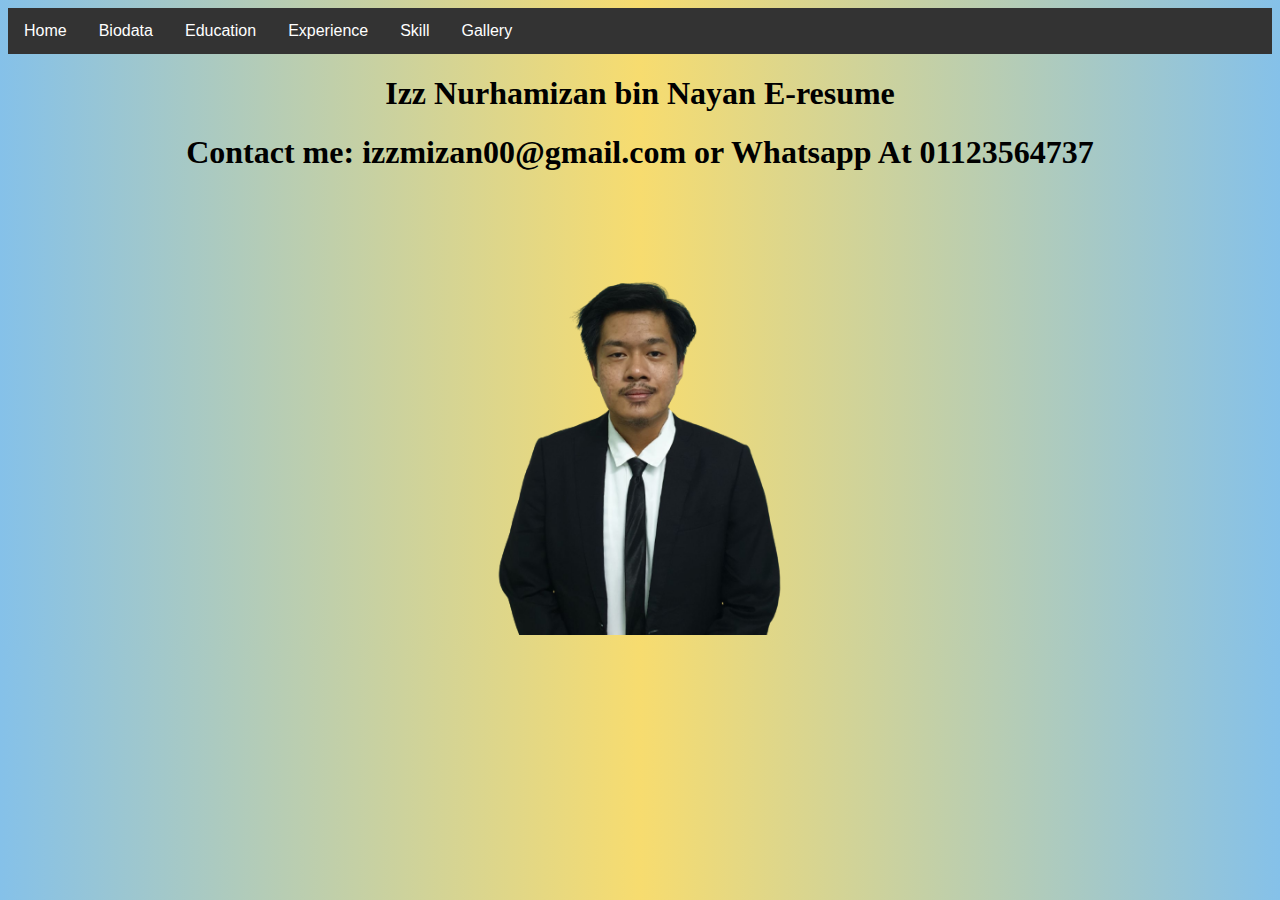
<file: index.html>
<!DOCTYPE html>
<html>
<head>
<title>Home E-resume</title>
    <link rel="stylesheet" href="style.css">
</head>
<body>

<ul>
  <li><a class="active" href="index.html">Home</a></li>
  <li><a href="biodata.html">Biodata</a></li>
  <li><a href="educationlevel.html">Education</a></li>
  <li><a href="experience.html">Experience</a></li>
    <li><a href="skill.html">Skill</a></li>
    <li><a href="gallery.html">Gallery</a></li>
</ul>
    
    <header class="header home-1">
    <h1 style="font-family:verdana">Izz Nurhamizan bin Nayan E-resume</h1>
        <h1 style="font-family:verdana">Contact me: izzmizan00@gmail.com or Whatsapp At 01123564737</h1>
    </header>
<img src= mizansmart.png class="homeimg">

   
    
</body>
</html>
</file>
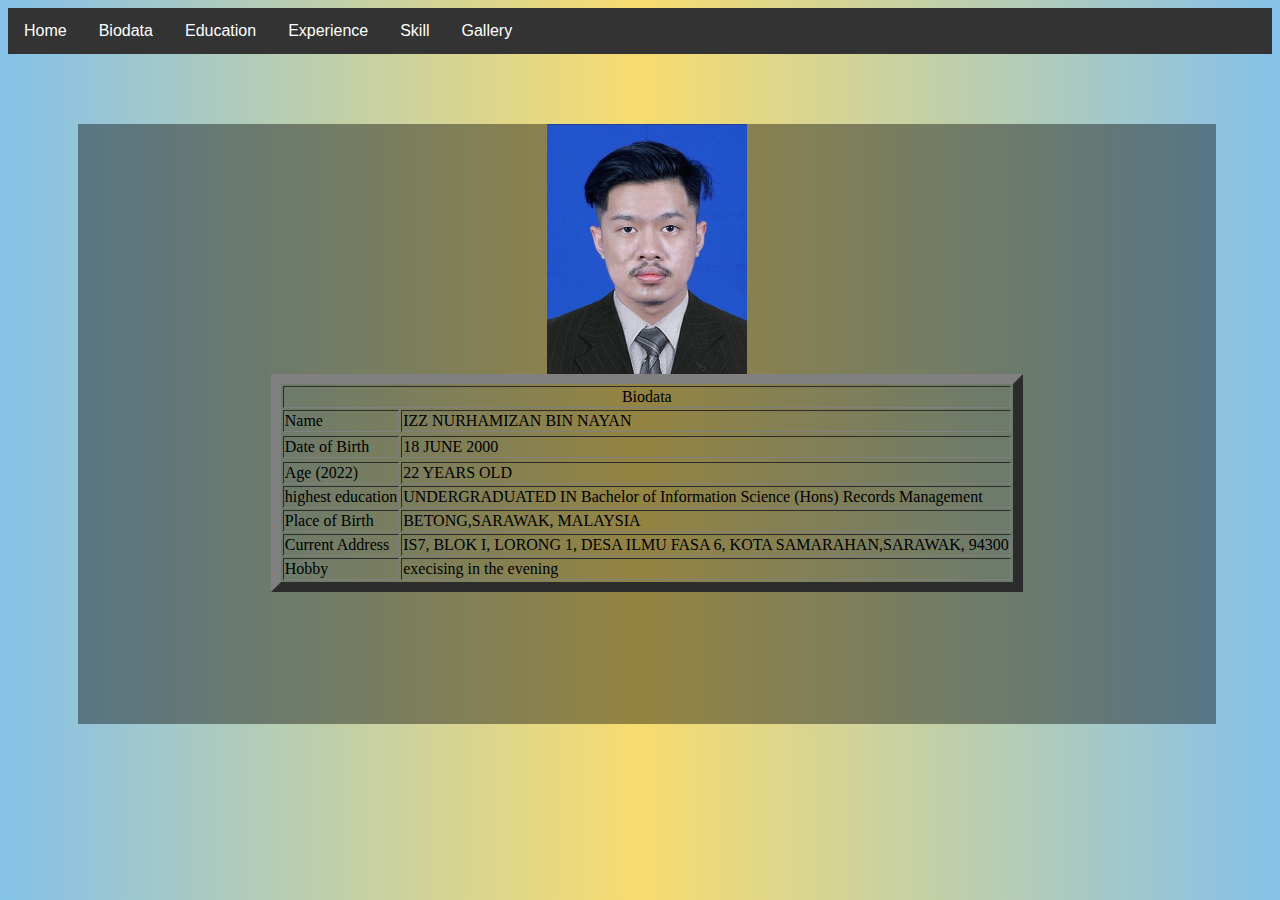
<file: biodata.html>
<!DOCTYPE html>
<html>
<head>
<title>Biodata E-resume</title>
    <link rel="stylesheet" href="style.css">
</head>
<body>

<ul>
  <li><a class="active" href="index.html">Home</a></li>
  <li><a href="biodata.html">Biodata</a></li>
  <li><a href="educationlevel.html">Education</a></li>
  <li><a href="experience.html">Experience</a></li>
    <li><a href="skill.html">Skill</a></li>
    <li><a href="gallery.html">Gallery</a></li>
</ul>
    
<section>
<article>
<div class="box1">
<img src="mizan%20passport%20(2).jpeg" alt="passport" width="200" height="250" class="biodata-img">
   <center>
       
        <table border=10;
               style="250px">
            
        <tr>
            <td colspan=3 align=center style="font-family:verdana">Biodata</td>
        </tr>
            <tr>
            <td style="font-family:verdana">Name </td>
            <td style="font-family:verdana">IZZ NURHAMIZAN BIN NAYAN</td>
            
        </tr>
        <tr>
            <tr>
            <td style="font-family:verdana">Date of Birth </td>
            <td style="font-family:verdana">18 JUNE 2000</td>
            
        </tr>
        <tr>
        <tr>
            <td style="font-family:verdana">Age (2022) </td>
            <td style="font-family:verdana">22 YEARS OLD</td>
            
        </tr>
        <tr>
            <td style="font-family:verdana">highest education</td>
            <td style="font-family:verdana">UNDERGRADUATED IN Bachelor of Information Science (Hons) Records Management</td>
        </tr>
            <tr>
            <td style="font-family:verdana">Place of Birth</td>
            <td style="font-family:verdana">BETONG,SARAWAK, MALAYSIA</td>
        </tr>
            <tr>
            <td style="font-family:verdana">Current Address</td>
            <td style="font-family:verdana">IS7, BLOK I, LORONG 1, DESA ILMU FASA 6, KOTA SAMARAHAN,SARAWAK, 94300</td>
        
                </tr>
            <tr>
            <td style="font-family:verdana">Hobby</td>
            <td style="font-family:verdana">execising in the evening</td>
        </tr>
       </table>
    </center>
   
        
    </div>
    </article>
</section>
    
</body>
</html>
</file>
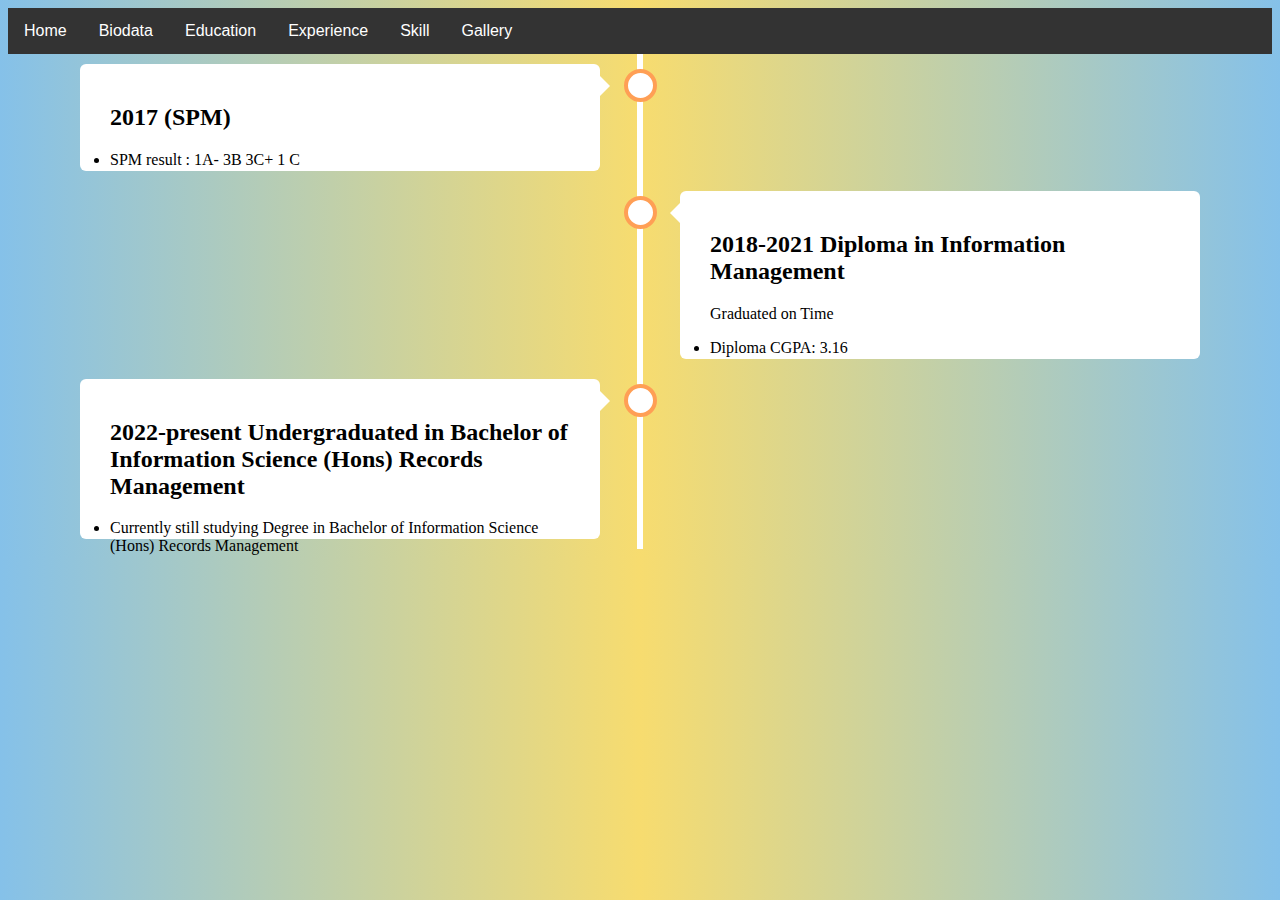
<file: educationlevel.html>
<!DOCTYPE html>
<html>
<head>
<title>Education level</title>
    <link rel="stylesheet" href="style.css">
</head>
<body>

<ul>
  <li><a class="active" href="Home%20ims456.html">Home</a></li>
  <li><a href="biodata.html">Biodata</a></li>
  <li><a href="educationlevel.html">Education</a></li>
  <li><a href="experience.html">Experience</a></li>
    <li><a href="skill.html">Skill</a></li>
    <li><a href="gallery.html">Gallery</a></li>
</ul>
    
<div class="timeline">
  <div class="container left">
    <div class="content">
      <h2 style="font-family:verdana">2017 (SPM)</h2>
      <li style ="font-family:verdana">SPM result : 1A- 3B 3C+ 1 C</li>
    </div>
  </div>
  <div class="container right">
    <div class="content">
      <h2 style="font-family:verdana">2018-2021 Diploma in Information Management </h2>
        <p style="font-family:verdana">Graduated on Time</p>
      <li style="font-family:verdana">Diploma CGPA: 3.16</li>
    </div>
  </div>
  <div class="container left">
    <div class="content">
      <h2 style="font-family:verdana">2022-present Undergraduated in Bachelor of Information Science (Hons) Records Management</h2>
      <li style="font-family:verdana">Currently still studying Degree in Bachelor of Information Science (Hons) Records Management</li>
    </div>
  </div>
    </div>

</body>
</html>
</file>
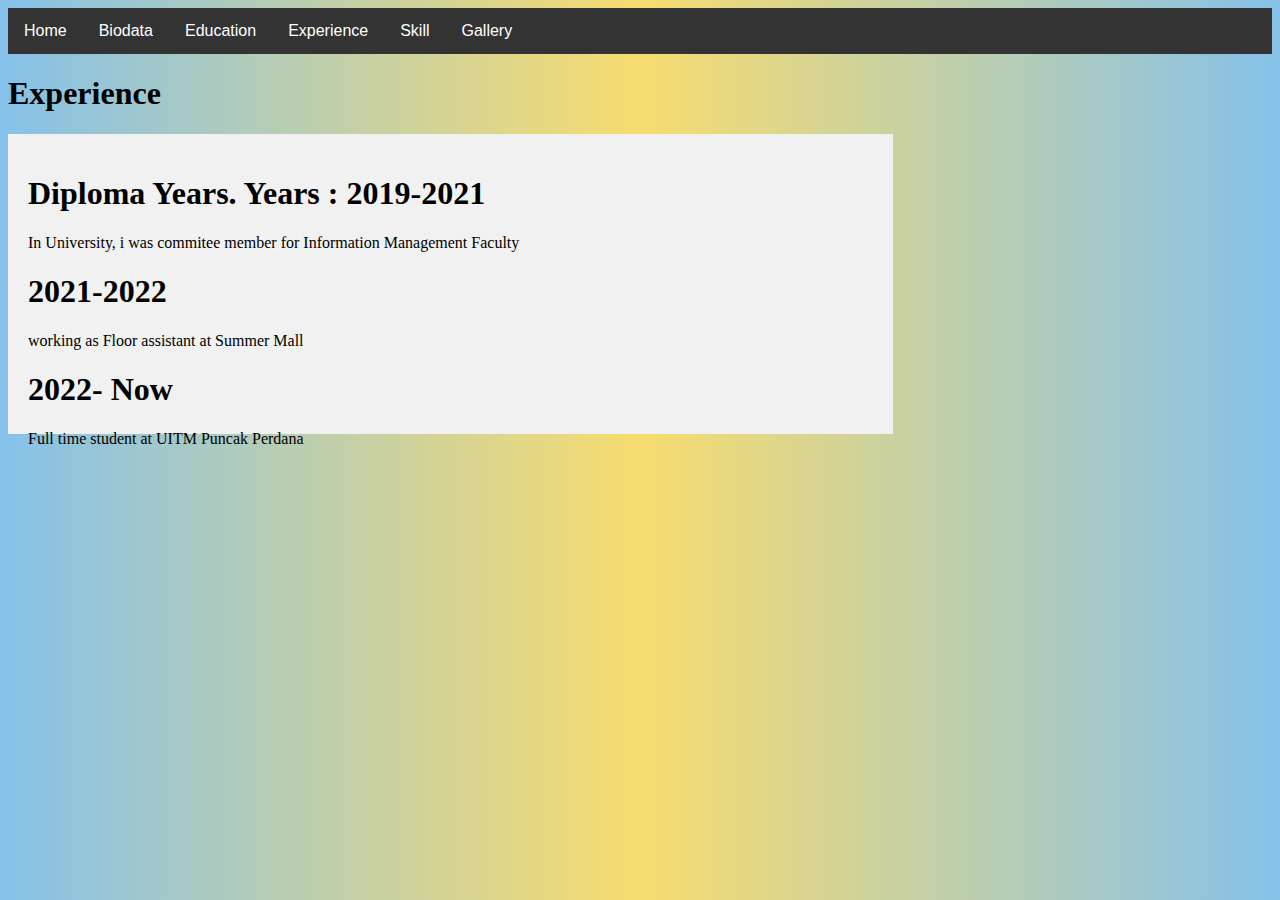
<file: experience.html>
<!DOCTYPE html>
<html>
<head>
<title>Izz Experience</title>
    <link rel="stylesheet" href="style.css">
</head>
<body>

<ul>
  <li><a class="active" href="index.html">Home</a></li>
  <li><a href="biodata.html">Biodata</a></li>
  <li><a href="educationlevel.html">Education</a></li>
  <li><a href="experience.html">Experience</a></li>
    <li><a href="skill.html">Skill</a></li>
    <li><a href="gallery.html">Gallery</a></li>
</ul>
   <h1 style="font-family:verdana">Experience</h1>
    
    <header>

</header>

<section>
  
  
  <article1>
    <h1 style="font-family:verdana">Diploma Years. Years : 2019-2021</h1>
    <p style="font-family:verdana"> In University, i was commitee member for Information Management Faculty</p>
      <h1 style="font-family:verdana"> 2021-2022</h1>
      <p style="font-family:verdana"> working as Floor assistant at Summer Mall</p>
       <h1 style="font-family:verdana"> 2022- Now</h1>
      <p style="font-family:verdana"> Full time student at UITM Puncak Perdana </p>
  </article1>
</section>




</body>
</html>
</file>
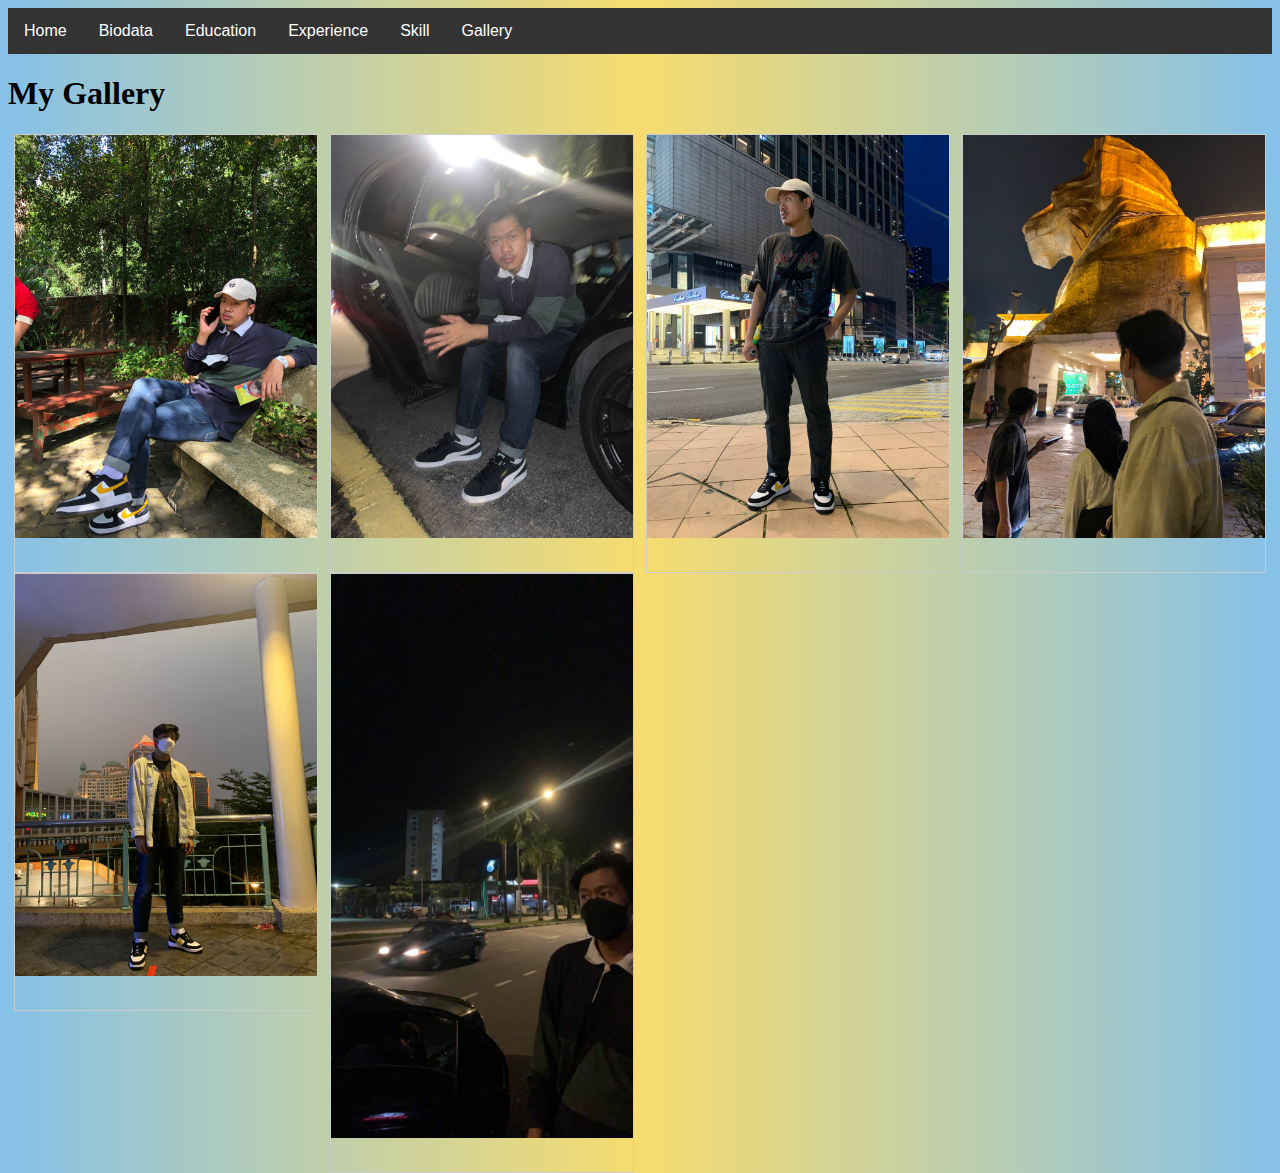
<file: gallery.html>
<!DOCTYPE html>
<html>
<head>
<title>Izz Gallery</title>
    <link rel="stylesheet" href="style.css">
</head>
<body>

<ul>
  <li><a class="active" href="index.html">Home</a></li>
  <li><a href="biodata.html">Biodata</a></li>
  <li><a href="educationlevel.html">Education</a></li>
  <li><a href="experience.html">Experience</a></li>
    <li><a href="skill.html">Skill</a></li>
    <li><a href="gallery.html">Gallery</a></li>
</ul>
    <h1 style="font-family:verdana">My Gallery</h1>
    <div class="responsive">
  <div class="gallery">
    <a target="_blank" href="img_5terre.jpg">
      <img src="izz6.jpg" alt="Cinque Terre" width="800" height="400">
    </a>
    <div class="desc"></div>
  </div>
</div>


<div class="responsive">
  <div class="gallery">
    <a target="_blank" href="img_forest.jpg">
      <img src="izz2.jpg" alt="Forest" width="800" height="400">
    </a>
    <div class="desc"></div>
  </div>
</div>

<div class="responsive">
  <div class="gallery">
    <a target="_blank" href="img_lights.jpg">
      <img src="izz3.jpg" alt="Northern Lights" width="800" height="400">
    </a>
    <div class="desc"></div>
  </div>
</div>

<div class="responsive">
  <div class="gallery">
    <a target="_blank" href="img_mountains.jpg">
      <img src="izz4.jpg" alt="Mountains" width="800" height="400">
    </a>
    <div class="desc"></div>
  </div>
</div>
    
    <div class="responsive">
  <div class="gallery">
    <a target="_blank" href="img_mountains.jpg">
      <img src="izz5.jpg" alt="Mountains" width="800" height="400">
    </a>
    <div class="desc"></div>
  </div>
</div>
    
    <div class="responsive">
  <div class="gallery">
    <a target="_blank" href="img_mountains.jpg">
      <img src="izz.jpg" alt="Mountains" width="800" height="400">
    </a>
    <div class="desc"></div>
  </div>
</div>


</body>
</html>
</file>
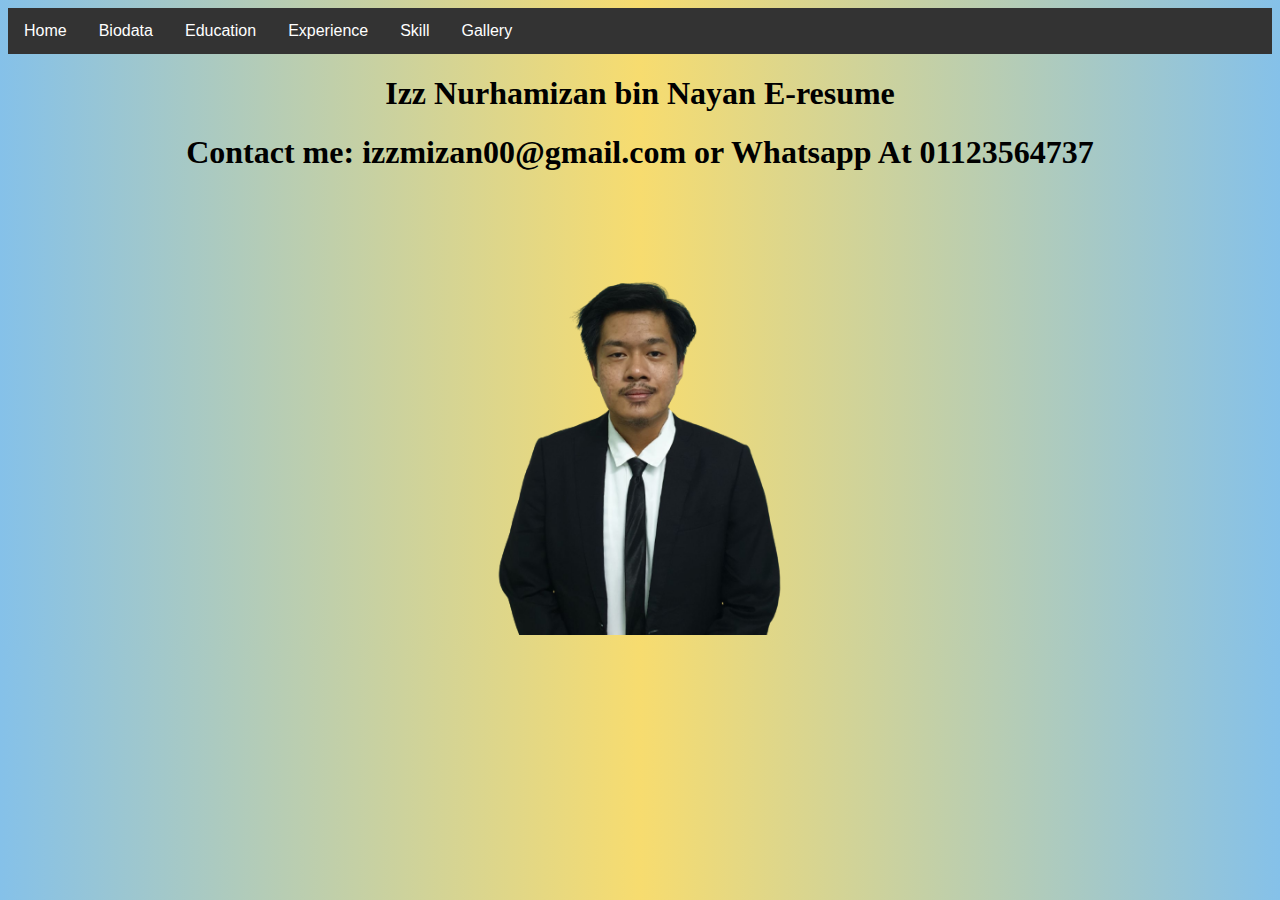
<file: Home ims456.html>
<!DOCTYPE html>
<html>
<head>
<title>Home E-resume</title>
    <link rel="stylesheet" href="style.css">
</head>
<body>

<ul>
  <li><a class="active" href="Home%20ims456.html">Home</a></li>
  <li><a href="biodata.html">Biodata</a></li>
  <li><a href="educationlevel.html">Education</a></li>
  <li><a href="experience.html">Experience</a></li>
    <li><a href="skill.html">Skill</a></li>
    <li><a href="gallery.html">Gallery</a></li>
</ul>
    
    <header class="header home-1">
    <h1 style="font-family:verdana">Izz Nurhamizan bin Nayan E-resume</h1>
        <h1 style="font-family:verdana">Contact me: izzmizan00@gmail.com or Whatsapp At 01123564737</h1>
    </header>
<img src= mizansmart.png class="homeimg">

   
    
</body>
</html>
</file>
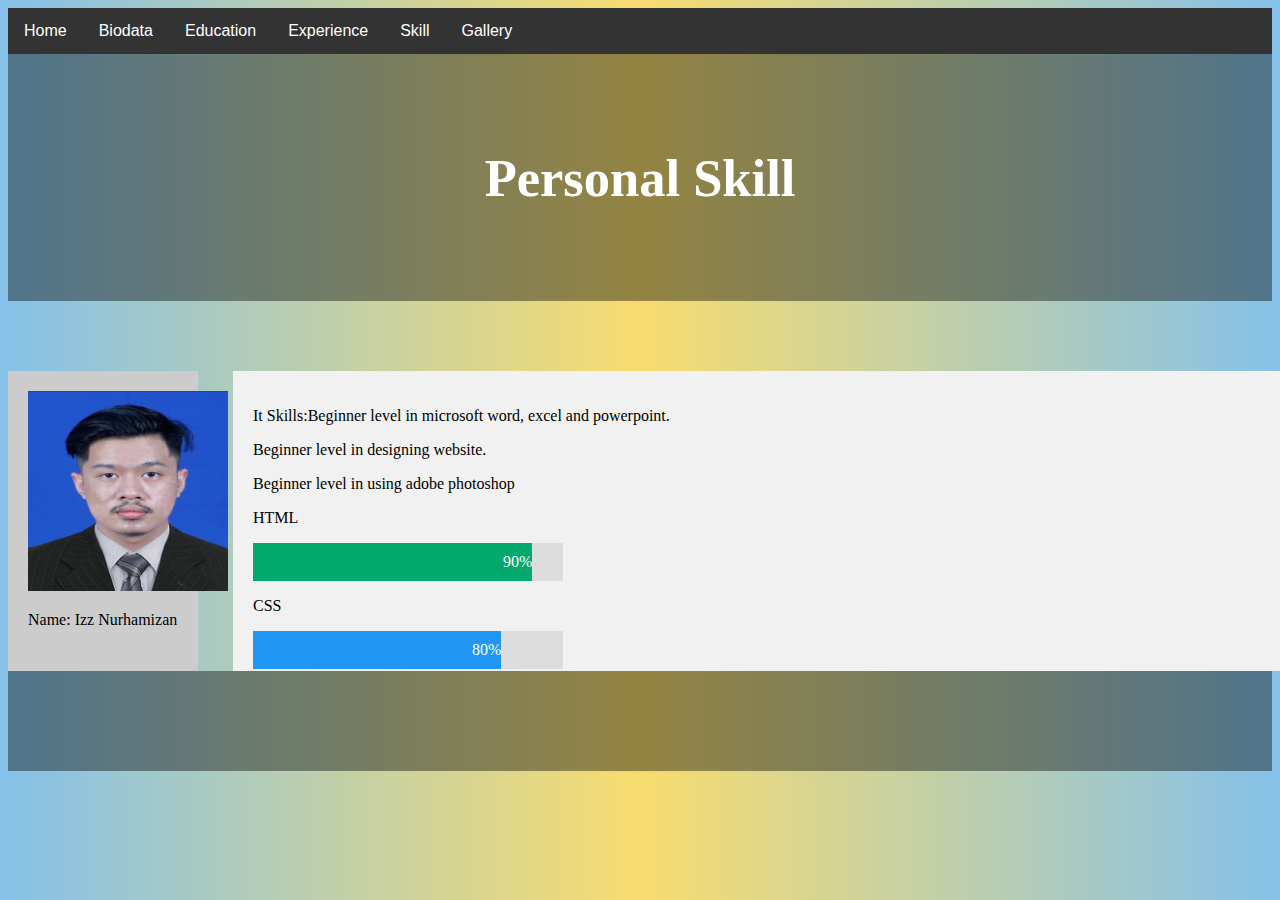
<file: skill.html>
<!DOCTYPE html>
<html>
<head>
<title>Izz Skill</title>
    <link rel="stylesheet" href="style.css">
</head>
<body>

<ul>
  <li><a class="active" href="index.html">Home</a></li>
  <li><a href="biodata.html">Biodata</a></li>
  <li><a href="educationlevel.html">Education</a></li>
  <li><a href="experience.html">Experience</a></li>
    <li><a href="skill.html">Skill</a></li>
    <li><a href="gallery.html">Gallery</a></li>
</ul>
    
<header class="header-education">
  <h2 style="font-family:verdana">Personal Skill</h2>
</header>

<section>
  <nav>
    <img src="mizan%20passport%20(2).jpeg" height="200" width="200"> 
      <p style="font-family:verdana"> Name: Izz Nurhamizan</p>
  </nav>
  
  <article class="skills-article">
   
    <p style="font-family:verdana">It Skills:Beginner level in microsoft word, excel and powerpoint.</p>
    <p style="font-family:verdana">Beginner level in designing website.</p>
      <p style="font-family:verdana">Beginner level in using adobe photoshop</p>
      
      <p style="font-family:verdana">HTML</p>
      <div class="container1">
  <div class="skills html">90%</div>
</div>

<p>CSS</p>
<div class="container1">
  <div class="skills css">80%</div>
</div>


      
  </article>
</section>

<footer>
  
</footer>

    </body>
    
</html>
</file>
<file: style.css>
body{
  
  background-color: red; /* For browsers that do not support gradients */
  background-image: linear-gradient(to right, #85C1E9 , #F7DC6F , #85C1E9);
  background: linear-gradient(to right, #85C1E9 , #F7DC6F , #85C1E9);
}

ul {
  list-style-type: none;
  margin: 0;
  padding: 0;
  overflow: hidden;
  background-color: #333;
}

li {
  float: left;
}

li a {
  display: block;
    font-family: sans-serif ;
  color: white;
  text-align: center;
  padding: 14px 16px;
  text-decoration: none;
}

li a:hover {
  background-color: #111;
}

article {
    width: 90%;
    background-color: rgba(0, 0, 0, 0.4);
    height: 600px;
    margin-left: 70px;
    margin-top: 70px;
}

.biodata-img {
  display: block;
  margin-left: auto;
  margin-right: auto;
 
}

.timeline {
  position: relative;
  max-width: 1200px;
  margin: 0 auto;
}

/* The actual timeline (the vertical ruler) */
.timeline::after {
  content: '';
  position: absolute;
  width: 6px;
  background-color: white;
  top: 0;
  bottom: 0;
  left: 50%;
  margin-left: -3px;
}

/* Container around content */
.container {
  padding: 10px 40px;
  position: relative;
  background-color: inherit;
  width: 50%;
}

/* The circles on the timeline */
.container::after {
  content: '';
  position: absolute;
  width: 25px;
  height: 25px;
  right: -17px;
  background-color: white;
  border: 4px solid #FF9F55;
  top: 15px;
  border-radius: 50%;
  z-index: 1;
}

/* Place the container to the left */
.left {
  left: 0;
}

/* Place the container to the right */
.right {
  left: 50%;
}

/* Add arrows to the left container (pointing right) */
.left::before {
  content: " ";
  height: 0;
  position: absolute;
  top: 22px;
  width: 0;
  z-index: 1;
  right: 30px;
  border: medium solid white;
  border-width: 10px 0 10px 10px;
  border-color: transparent transparent transparent white;
}

/* Add arrows to the right container (pointing left) */
.right::before {
  content: " ";
  height: 0;
  position: absolute;
  top: 22px;
  width: 0;
  z-index: 1;
  left: 30px;
  border: medium solid white;
  border-width: 10px 10px 10px 0;
  border-color: transparent white transparent transparent;
}

/* Fix the circle for containers on the right side */
.right::after {
  left: -16px;
}

/* The actual content */
.content {
  padding: 20px 30px;
  background-color: white;
  position: relative;
  border-radius: 6px;
}

/* Media queries - Responsive timeline on screens less than 600px wide */
@media screen and (max-width: 600px) {
  /* Place the timelime to the left */
  .timeline::after {
  left: 31px;
  }
  
  /* Full-width containers */
  .container {
  width: 100%;
  padding-left: 70px;
  padding-right: 25px;
  }
  
  /* Make sure that all arrows are pointing leftwards */
  .container::before {
  left: 60px;
  border: medium solid white;
  border-width: 10px 10px 10px 0;
  border-color: transparent white transparent transparent;
  }

  /* Make sure all circles are at the same spot */
  .left::after, .right::after {
  left: 15px;
  }
  
  /* Make all right containers behave like the left ones */
  .right {
  left: 0%;
  }
}

.header-education {
  background-color: rgba(0, 0, 0, 0.4);
  padding: 50px;
  text-align: center;
  font-size: 35px;
  color: white;
}

/* Create two columns/boxes that floats next to each other */
nav {
  float: left;
  width: 15%;
  height: 300px; 
  background: #ccc;
  padding: 20px;
}

/* Style the list inside the menu */
nav ul {
  list-style-type: none;
  padding: 0;
}

.skills-article {
  padding: 20px; 
  margin-left: 225px;
  width: 85%;
  background-color: #f1f1f1;
  height: 300px; /* only for demonstration, should be removed */
}

/* Clear floats after the columns */
section after {
  content: "";
  display: table;
  clear: both;
}

/* Style the footer */
footer {
  background-color: rgba(0, 0, 0, 0.4);
  padding: 50px;
  text-align: center;
  color: white;
}

/* Responsive layout - makes the two columns/boxes stack on top of each other instead of next to each other, on small screens */
@media (max-width: 600px) {
  nav, article {
    width: 100%;
    height: auto;
  }
}

.home-1 {
text-align: center;}

.homeimg {
    display: block;
  margin-left: auto;
  margin-right: auto;
  width: 35%;
}

div.gallery {
  border: 1px solid #ccc;
}

div.gallery:hover {
  border: 1px solid #777;
}

div.gallery img {
  width: 100%;
  height: auto;
}

div.desc {
  padding: 15px;
  text-align: center;
}

* {
  box-sizing: border-box;
}

.responsive {
  padding: 0 6px;
  float: left;
  width: 24.99999%;
}

@media only screen and (max-width: 700px) {
  .responsive {
    width: 49.99999%;
    margin: 6px 0;
  }
}

@media only screen and (max-width: 500px) {
  .responsive {
    width: 100%;
  }
}

.clearfix:after {
  content: "";
  display: table;
  clear: both;
}

{box-sizing: border-box}

.container1 {
  width: 30%;
  background-color: #ddd;
}

.skills {
  text-align: right;
  padding-top: 10px;
  padding-bottom: 10px;
  color: white;
}

.html {width: 90%; background-color: #04AA6D;}
.css {width: 80%; background-color: #2196F3;}
.js {width: 65%; background-color: #f44336;}
.php {width: 60%; background-color: #808080;}



article1 {
  float: left;
  padding: 20px;
  width: 70%;
  background-color: #f1f1f1;
  height: 300px; /* only for demonstration, should be removed */
}

/* Clear floats after the columns */

/* Style the footer */
</file>
